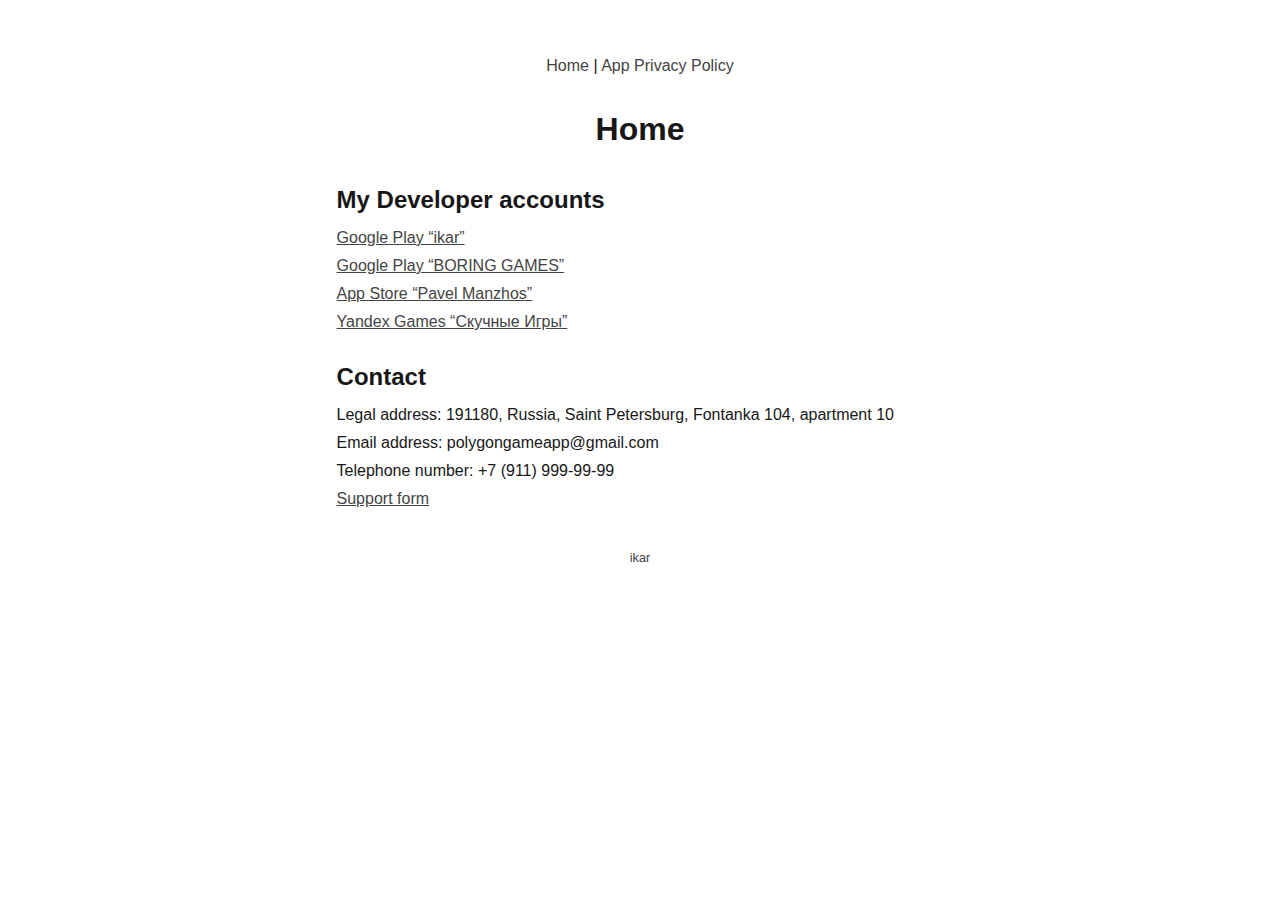
<file: index.html>
<!DOCTYPE html>
<html lang="en">
    <head>
        <meta charset="UTF-8" />
        <meta name='viewport' content='width=device-width, initial-scale=1' />
        <meta name="author" content="ikar" />
        <meta name="description" content="Personal website" />
        <title>Home</title> 
        <!-- <base href="https://pashok77010.github.io/"> -->
        <link rel="icon" href="data:,">
        <link href="style.css" rel="stylesheet" type="text/css" title="Stylesheet">
        <script src="include.js"></script>
    </head>
    <body>
        
    <div id="header"></div>
    
    <h2>My Developer accounts</h2>
    <p>
        <a href="https://play.google.com/store/apps/dev?id=8157193618392090410" target="_blank">
            Google Play “ikar”
        </a>
        <br>
        <a href="https://play.google.com/store/apps/dev?id=6873092196966236972" target="_blank">
            Google Play “BORING GAMES”
        </a>
        <br>
        <a href="https://apps.apple.com/us/developer/pavel-manzhos/id1606920971" target="_blank">
            App Store “Pavel Manzhos”
        </a>
        <br>
        <a href="https://yandex.com/games/developer/65822" target="_blank">
            Yandex Games “Скучные Игры”
        </a>
    </p>

    <h2>Contact</h2>
    <p>
        Legal address: 191180, Russia, Saint Petersburg, Fontanka 104, apartment 10
        <br>
        Email address: polygongameapp@gmail.com
        <br>
        Telephone number: +7 (911) 999-99-99
        <br>
        <a href="https://docs.google.com/forms/d/e/1FAIpQLScgJKXmmloWgkFJxN21sU8NT-HIffbQhoE9k08iXEGOXXdZpw/viewform" target="_blank">
            Support form
        </a>
	</p>
     
    <div id="footer"></div>

    </body>
</html>
</file>
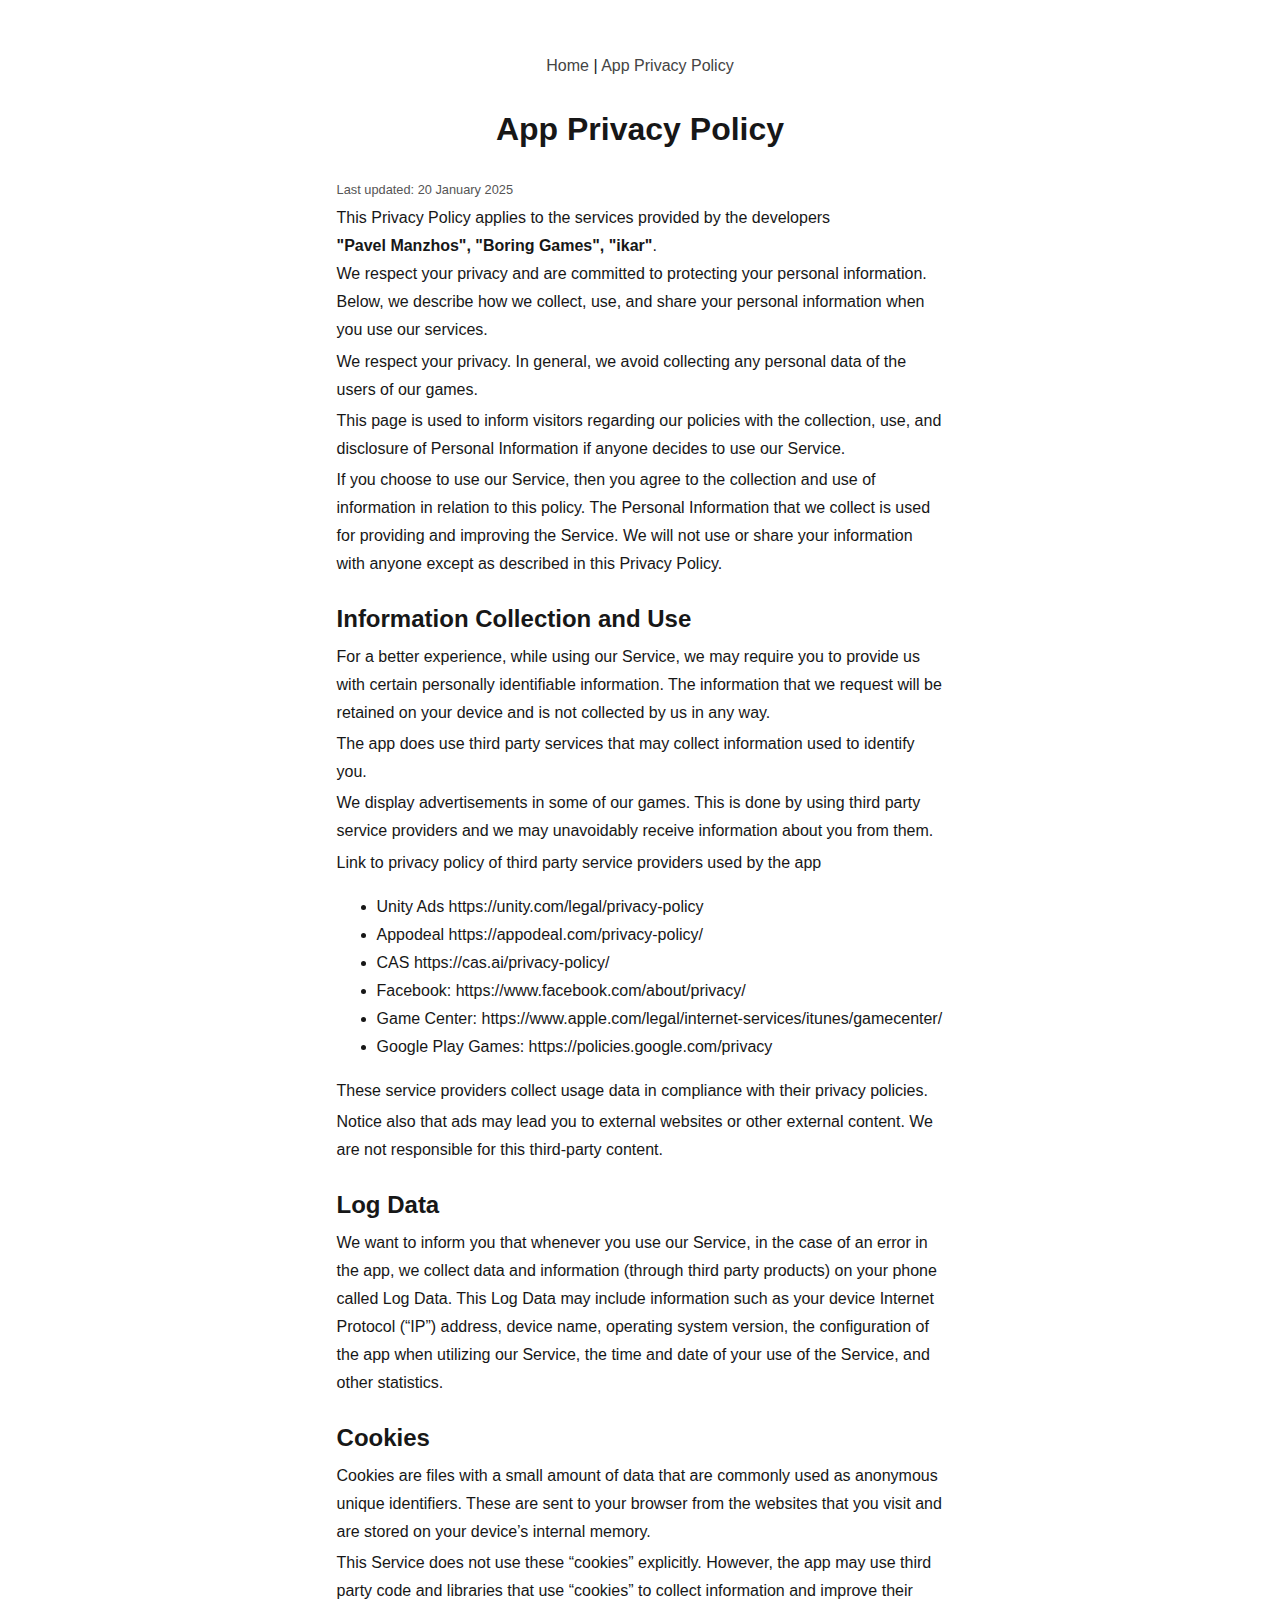
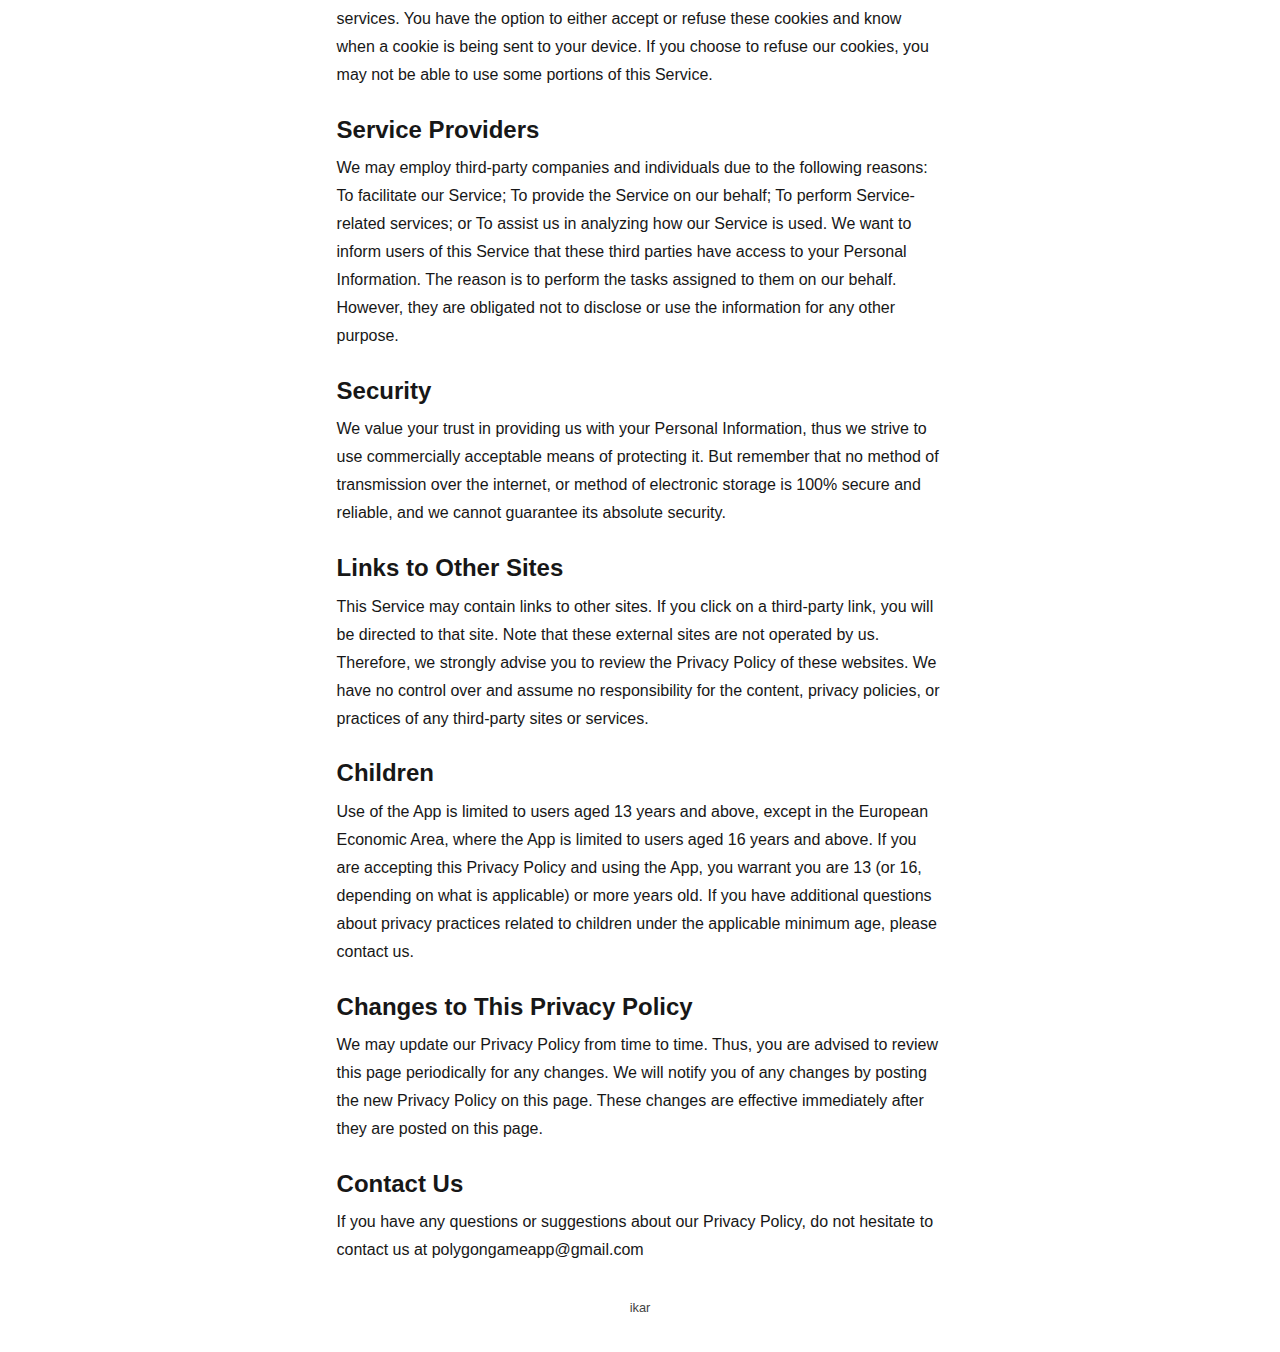
<file: app-privacy-policy.html>
<!DOCTYPE html>
<html lang="en">
    <head>
        <meta charset="UTF-8" />
        <meta name='viewport' content='width=device-width, initial-scale=1' />
        <meta name="author" content="ikar" />
        <meta name="description" content="Personal website." />
        <link rel="icon" href="data:,">
        <link href="style.css" rel="stylesheet" type="text/css" title="Stylesheet">
        <script src="include.js"></script>

        <title>App Privacy Policy</title>
        
    </head>
    <body>

    <div id="header"></div>

    <p class="lastupdate">Last updated: 20 January 2025</p>
    <p>
        This Privacy Policy applies to the services provided by the developers <br>
        <b>"Pavel Manzhos", "Boring Games", "ikar"</b>. <br>
        We respect your privacy and are committed to protecting your personal information. 
        Below, we describe how we collect, use, and share your personal information when you use our services.
    </p>
    <p>
        We respect your privacy. In general, we avoid collecting any personal data of the users of our games.
    </p>
    <p>
        This page is used to inform visitors regarding our policies with the collection, use, and disclosure of Personal Information if anyone decides to use our Service.
    </p> 
    <p>
        If you choose to use our Service, then you agree to the collection and use of information in relation to this policy. The Personal Information that we collect is used for providing and improving the Service. We will not use or share your information with anyone except as described in this Privacy Policy.    
    </p>
    <h2>
    Information Collection and Use
    </h2>
    <p>
        For a better experience, while using our Service, we may require you to provide us with certain personally identifiable information. The information that we request will be retained on your device and is not collected by us in any way.
    </p>
    <p>
        The app does use third party services that may collect information used to identify you.
    </p>
    <p>
        We display advertisements in some of our games. This is done by using third party service providers and we may unavoidably receive information about you from them.
    </p>
    <p>
        Link to privacy policy of third party service providers used by the app
    </p>
    
    <ul>
        <li>
            Unity Ads https://unity.com/legal/privacy-policy
        </li>
        <li>
            Appodeal https://appodeal.com/privacy-policy/
        </li>
        <li>
            CAS https://cas.ai/privacy-policy/
        </li>
        <li>
            Facebook: https://www.facebook.com/about/privacy/
        </li>
        <li>
            Game Center: https://www.apple.com/legal/internet-services/itunes/gamecenter/
        </li>
        <li>
            Google Play Games: https://policies.google.com/privacy
        </li>
    </ul>
    
    <p>
        These service providers collect usage data in compliance with their privacy policies.
    </p>
    <p>
        Notice also that ads may lead you to external websites or other external content. We are not responsible for this third-party content.
    </p>
    <h2>
    Log Data
    </h2>
    <p>
        We want to inform you that whenever you use our Service, in the case of an error in the app, we collect data and information (through third party products) on your phone called Log Data. This Log Data may include information such as your device Internet Protocol (“IP”) address, device name, operating system version, the configuration of the app when utilizing our Service, the time and date of your use of the Service, and other statistics.
    </p>
    <h2>
    Cookies
    </h2>
    <p>
        Cookies are files with a small amount of data that are commonly used as anonymous unique identifiers. These are sent to your browser from the websites that you visit and are stored on your device’s internal memory.
    </p>
    <p>
        This Service does not use these “cookies” explicitly. However, the app may use third party code and libraries that use “cookies” to collect information and improve their services. You have the option to either accept or refuse these cookies and know when a cookie is being sent to your device. If you choose to refuse our cookies, you may not be able to use some portions of this Service.
    </p>
    <h2>
    Service Providers
    </h2>
    <p>
        We may employ third-party companies and individuals due to the following reasons:
        
        To facilitate our Service;
        
        To provide the Service on our behalf;
        
        To perform Service-related services; or
        
        To assist us in analyzing how our Service is used.
        
        We want to inform users of this Service that these third parties have access to your Personal Information. The reason is to perform the tasks assigned to them on our behalf. However, they are obligated not to disclose or use the information for any other purpose.
    </p>
    <h2>
    Security
    </h2>
    <p>
        We value your trust in providing us with your Personal Information, thus we strive to use commercially acceptable means of protecting it. But remember that no method of transmission over the internet, or method of electronic storage is 100% secure and reliable, and we cannot guarantee its absolute security.
    </p>
    <h2>
    Links to Other Sites
    </h2>
    <p>
        This Service may contain links to other sites. If you click on a third-party link, you will be directed to that site. Note that these external sites are not operated by us. Therefore, we strongly advise you to review the Privacy Policy of these websites. We have no control over and assume no responsibility for the content, privacy policies, or practices of any third-party sites or services.
    </p>
    <h2>
    Children
    </h2>
    <p>
        Use of the App is limited to users aged 13 years and above, except in the European Economic Area, where the App is limited to users aged 16 years and above. If you are accepting this Privacy Policy and using the App, you warrant you are 13 (or 16, depending on what is applicable) or more years old.
        If you have additional questions about privacy practices related to children under the applicable minimum age, please contact us.
    </p>
    <h2>
    Changes to This Privacy Policy
    </h2>
    <p>
        We may update our Privacy Policy from time to time. Thus, you are advised to review this page periodically for any changes. We will notify you of any changes by posting the new Privacy Policy on this page. These changes are effective immediately after they are posted on this page.
    </p>
    <h2>
    Contact Us
    </h2>
    <p>
        If you have any questions or suggestions about our Privacy Policy, do not hesitate to contact us at polygongameapp@gmail.com
    </p>

    <div id="footer"></div>

    </body>
</html>
</file>
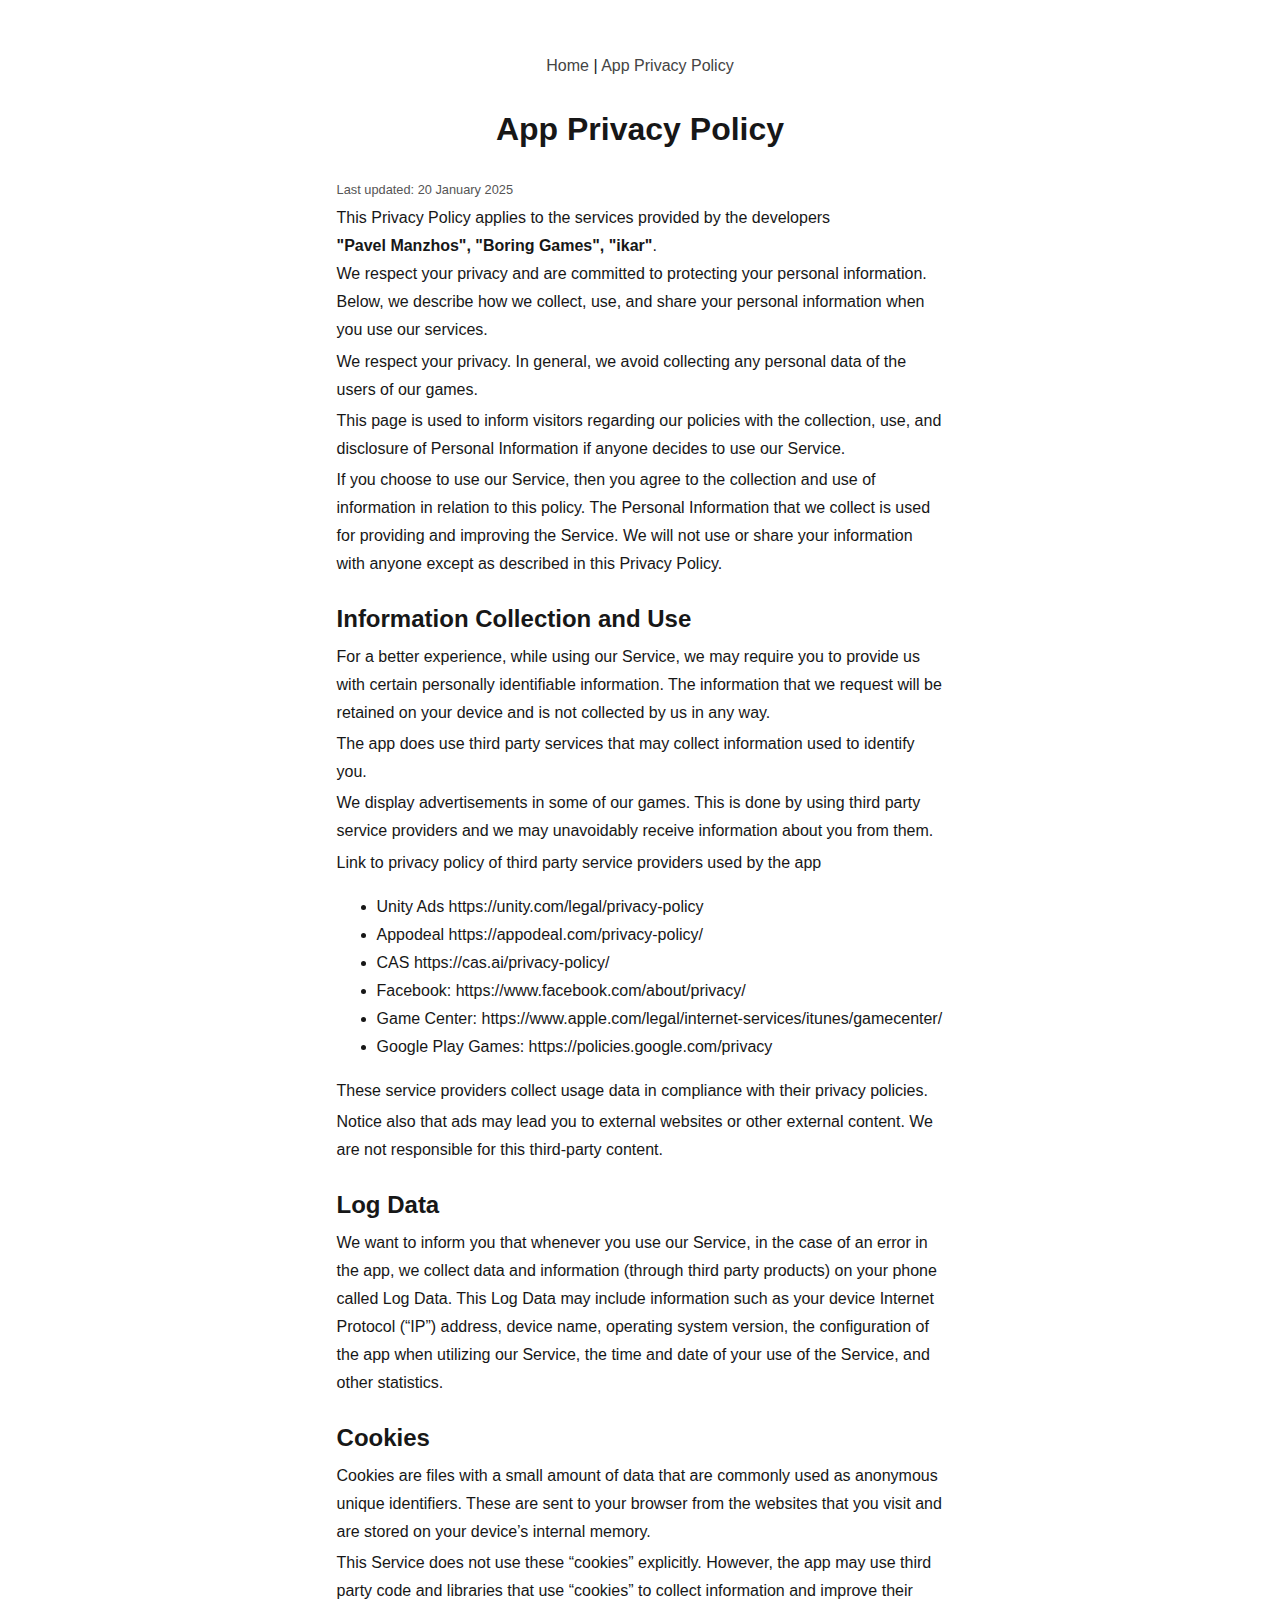
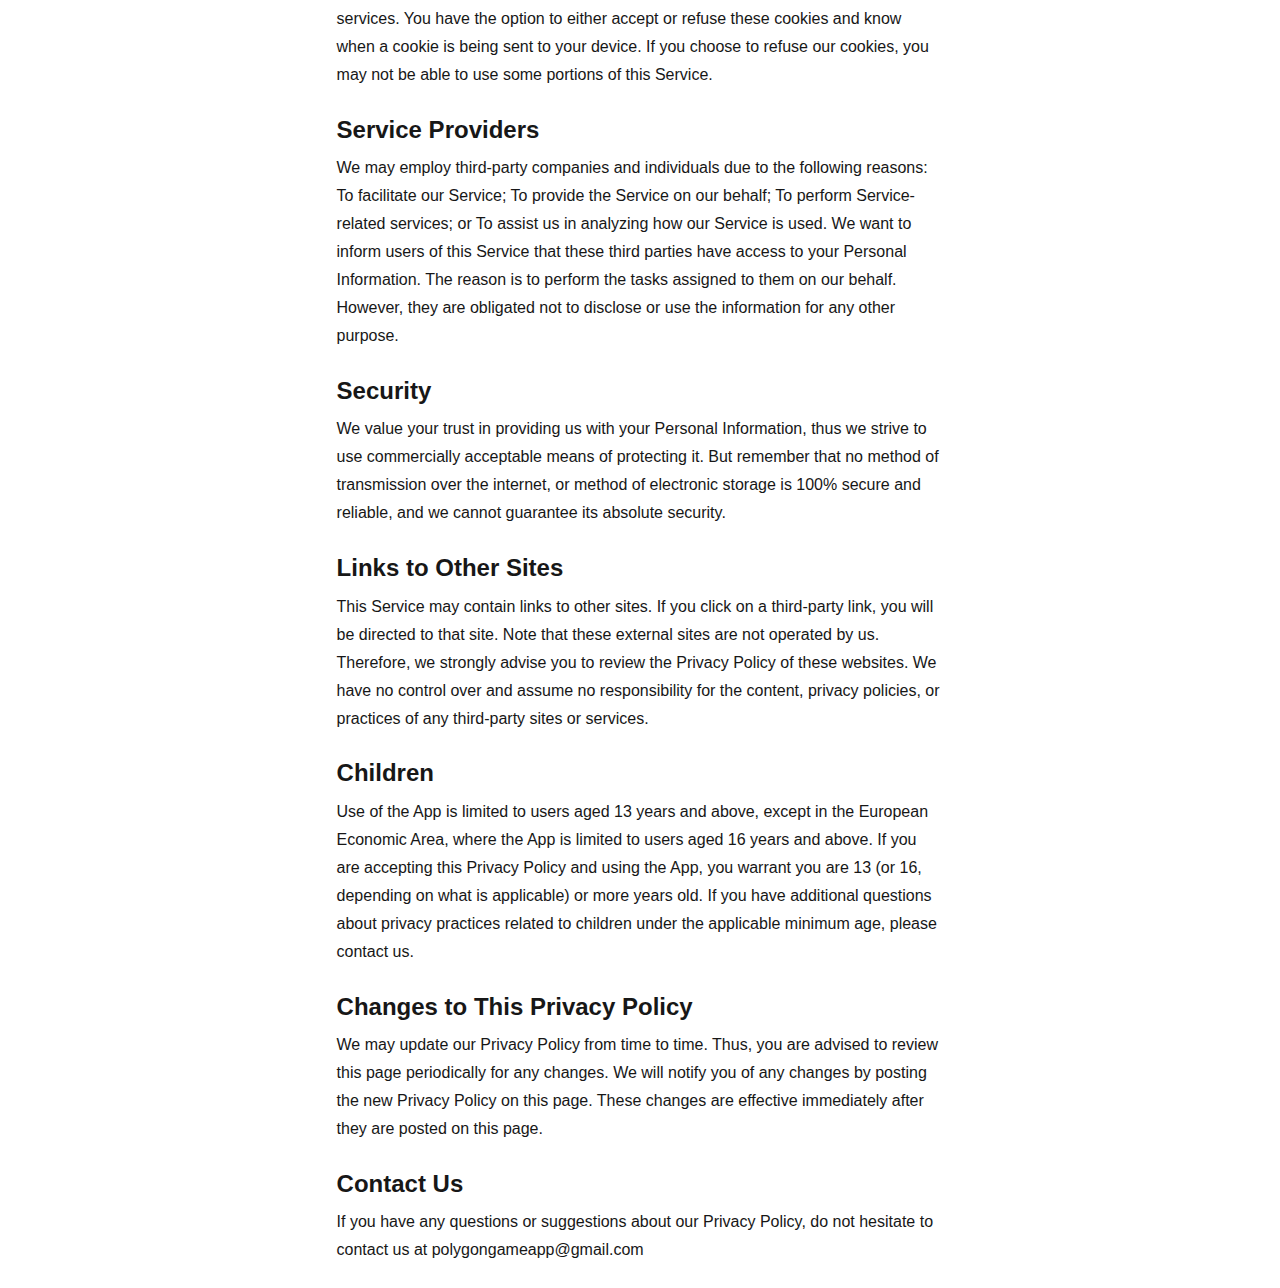
<file: privacy-policy-app.html>
<!DOCTYPE html>
<html lang="en">
    <head>
        <meta charset="UTF-8" />
        <meta name='viewport' content='width=device-width, initial-scale=1' />
        <meta name="author" content="ikar" />
        <meta name="description" content="Personal website." />
        <title>ikar</title>
        
        <link rel="icon" href="data:,">
        <link href="style.css" rel="stylesheet" type="text/css" title="Stylesheet">
        <link rel="alternate" type="application/rss+xml" href="/index.xml" title="RSS Feed">
    </head>
    <body>
    <header>
        <br>
        <nav class=header-nav>
            <a href="index.html">Home</a>
            |
            <a href="privacy-policy-app.html">App Privacy Policy</a>
        </nav>
    </header>
    
    <h1>App Privacy Policy</h1>
    <p class="lastupdate">Last updated: 20 January 2025</p>
    <p>
        This Privacy Policy applies to the services provided by the developers <br>
        <b>"Pavel Manzhos", "Boring Games", "ikar"</b>. <br>
        We respect your privacy and are committed to protecting your personal information. 
        Below, we describe how we collect, use, and share your personal information when you use our services.
    </p>
    <p>
        We respect your privacy. In general, we avoid collecting any personal data of the users of our games.
    </p>
    <p>
        This page is used to inform visitors regarding our policies with the collection, use, and disclosure of Personal Information if anyone decides to use our Service.
    </p> 
    <p>
        If you choose to use our Service, then you agree to the collection and use of information in relation to this policy. The Personal Information that we collect is used for providing and improving the Service. We will not use or share your information with anyone except as described in this Privacy Policy.    
    </p>
    <h2>
    Information Collection and Use
    </h2>
    <p>
        For a better experience, while using our Service, we may require you to provide us with certain personally identifiable information. The information that we request will be retained on your device and is not collected by us in any way.
    </p>
    <p>
        The app does use third party services that may collect information used to identify you.
    </p>
    <p>
        We display advertisements in some of our games. This is done by using third party service providers and we may unavoidably receive information about you from them.
    </p>
    <p>
        Link to privacy policy of third party service providers used by the app
    </p>
    
    <ul>
        <li>
            Unity Ads https://unity.com/legal/privacy-policy
        </li>
        <li>
            Appodeal https://appodeal.com/privacy-policy/
        </li>
        <li>
            CAS https://cas.ai/privacy-policy/
        </li>
        <li>
            Facebook: https://www.facebook.com/about/privacy/
        </li>
        <li>
            Game Center: https://www.apple.com/legal/internet-services/itunes/gamecenter/
        </li>
        <li>
            Google Play Games: https://policies.google.com/privacy
        </li>
    </ul>
    
    <p>
        These service providers collect usage data in compliance with their privacy policies.
    </p>
    <p>
        Notice also that ads may lead you to external websites or other external content. We are not responsible for this third-party content.
    </p>
    <h2>
    Log Data
    </h2>
    <p>
        We want to inform you that whenever you use our Service, in the case of an error in the app, we collect data and information (through third party products) on your phone called Log Data. This Log Data may include information such as your device Internet Protocol (“IP”) address, device name, operating system version, the configuration of the app when utilizing our Service, the time and date of your use of the Service, and other statistics.
    </p>
    <h2>
    Cookies
    </h2>
    <p>
        Cookies are files with a small amount of data that are commonly used as anonymous unique identifiers. These are sent to your browser from the websites that you visit and are stored on your device’s internal memory.
    </p>
    <p>
        This Service does not use these “cookies” explicitly. However, the app may use third party code and libraries that use “cookies” to collect information and improve their services. You have the option to either accept or refuse these cookies and know when a cookie is being sent to your device. If you choose to refuse our cookies, you may not be able to use some portions of this Service.
    </p>
    <h2>
    Service Providers
    </h2>
    <p>
        We may employ third-party companies and individuals due to the following reasons:
        
        To facilitate our Service;
        
        To provide the Service on our behalf;
        
        To perform Service-related services; or
        
        To assist us in analyzing how our Service is used.
        
        We want to inform users of this Service that these third parties have access to your Personal Information. The reason is to perform the tasks assigned to them on our behalf. However, they are obligated not to disclose or use the information for any other purpose.
    </p>
    <h2>
    Security
    </h2>
    <p>
        We value your trust in providing us with your Personal Information, thus we strive to use commercially acceptable means of protecting it. But remember that no method of transmission over the internet, or method of electronic storage is 100% secure and reliable, and we cannot guarantee its absolute security.
    </p>
    <h2>
    Links to Other Sites
    </h2>
    <p>
        This Service may contain links to other sites. If you click on a third-party link, you will be directed to that site. Note that these external sites are not operated by us. Therefore, we strongly advise you to review the Privacy Policy of these websites. We have no control over and assume no responsibility for the content, privacy policies, or practices of any third-party sites or services.
    </p>
    <h2>
    Children
    </h2>
    <p>
        Use of the App is limited to users aged 13 years and above, except in the European Economic Area, where the App is limited to users aged 16 years and above. If you are accepting this Privacy Policy and using the App, you warrant you are 13 (or 16, depending on what is applicable) or more years old.
        If you have additional questions about privacy practices related to children under the applicable minimum age, please contact us.
    </p>
    <h2>
    Changes to This Privacy Policy
    </h2>
    <p>
        We may update our Privacy Policy from time to time. Thus, you are advised to review this page periodically for any changes. We will notify you of any changes by posting the new Privacy Policy on this page. These changes are effective immediately after they are posted on this page.
    </p>
    <h2>
    Contact Us
    </h2>
    <p>
        If you have any questions or suggestions about our Privacy Policy, do not hesitate to contact us at polygongameapp@gmail.com
    </p>

    </body>
</html>
</file>
<file: style.css>
* {
	--backgroundcolor: #fff;
    --prebackgroundcolor: #ededed;
    --textcolor: #171717;
	--subduedcolor: #444444;
    --highlightcolor: #a3a3a3;
}

@media (prefers-color-scheme: dark) {
    * {
		--backgroundcolor: #1a1a1a;
		--prebackgroundcolor: #2f2f2f;
		--textcolor: #aaa;
		--subduedcolor: #c9c9c9;
		--highlightcolor: #a3a3a3;
    }
}

.lastupdate {
    font-size: 80%;
    text-align: left;
    color: #555555;
}

html {
    font-family: sans-serif;
    background: var(--backgroundcolor);
    max-width: 70ch;
    padding: 1em;
    margin: auto;
    line-height: 1.75;
    color: var(--textcolor);
}

h1 {
    text-align: center;
    font-size: 2em;
}

h2 {
    margin-bottom: 0;
}

p {
    margin-block: 0.2em;
}

img {
    width: 100%;
    padding-bottom: 0.2em;
}

code {
    background: var(--prebackgroundcolor);
}

pre {
    background: var(--prebackgroundcolor);
    padding: 2px 4px;
    overflow: auto;
}

video {
    width: 100%;
}

blockquote {
    font-style: italic;
    font-size: 90%;
    border-left: 3px solid;
    padding-left: 1em;
}

footer {
    margin-top: 2em;
    text-align: center;
    font-size: 80%;
    padding: 0.5rem;
    color: var(--subduedcolor);
}

nav {
    text-align: center;
    font-size: 12pt;
}

header a {
    text-decoration: none;
    color: red;
}

a:link, a:visited {
  color:  var(--subduedcolor);
}

a:hover {
  color: var(--highlightcolor);
}
</file>
